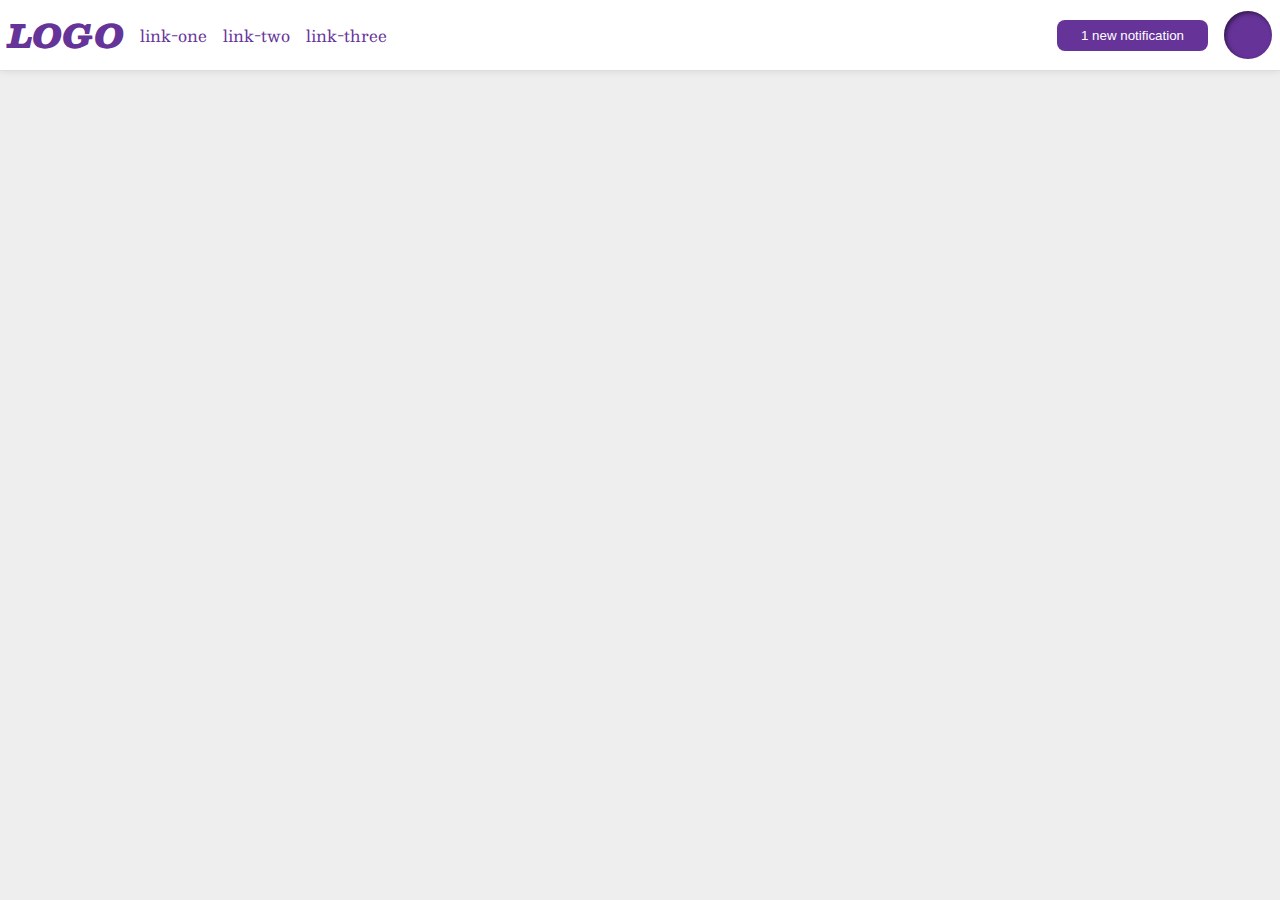
<file: flex/03-flex-header-2/index.html>
<!DOCTYPE html>
<html lang="en">
  <head>
    <meta charset="UTF-8">
    <meta http-equiv="X-UA-Compatible" content="IE=edge">
    <meta name="viewport" content="width=device-width, initial-scale=1.0">
    <title>Flex Header 2</title>
    <link rel="stylesheet" href="style.css">
  </head>
  <body>
    <div class="header">
      <div class="left">
      <div class="logo">
        LOGO
      </div>
      <ul class="links">
        <li><a href="google.com">link-one</a></li>
        <li><a href="google.com">link-two</a></li>
        <li><a href="google.com">link-three</a></li>
      </ul>
    </div>
    <div class="right">
      <button class="notifications">
        1 new notification
      </button>
      <div class="profile-image"></div>
    </div>
    </div>
  </body>
</html>
</file>
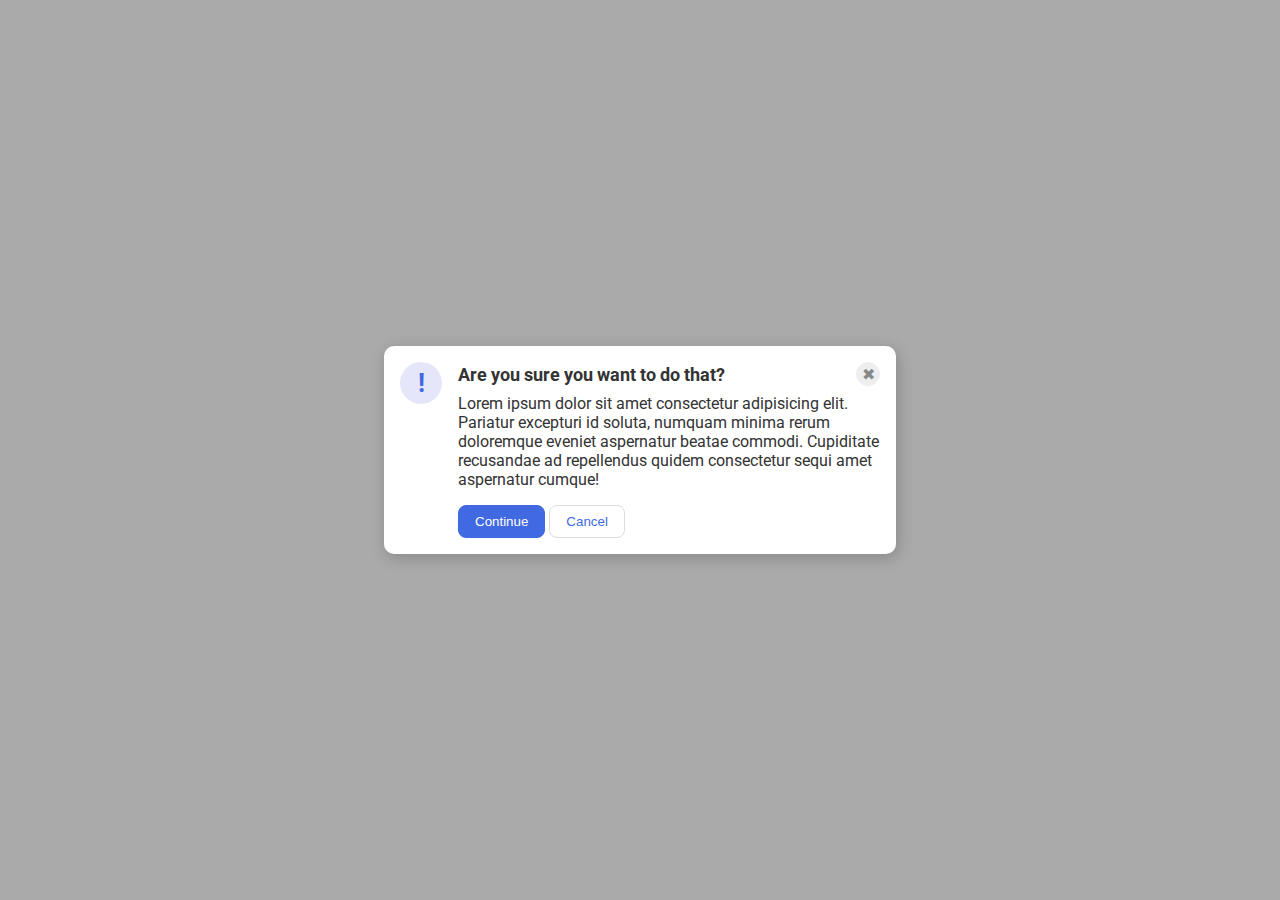
<file: flex/05-flex-modal/index.html>
<!DOCTYPE html>
<html lang="en">
  <head>
    <meta charset="UTF-8">
    <meta http-equiv="X-UA-Compatible" content="IE=edge">
    <meta name="viewport" content="width=device-width, initial-scale=1.0">
    <link rel="stylesheet" href="style.css">
    <title>Modal</title>
  </head>
  <body>
    <div class="modal">
      <div class="icon">!</div>
      <div class="container">
        <div class="header">Are you sure you want to do that?
          <button class="close-button">✖</button>
        </div>
        <div class="text">Lorem ipsum dolor sit amet consectetur adipisicing elit. Pariatur excepturi id soluta, numquam minima rerum doloremque eveniet aspernatur beatae commodi. Cupiditate recusandae ad repellendus quidem consectetur sequi amet aspernatur cumque!</div>
        <button class="continue">Continue</button>
        <button class="cancel">Cancel</button>
      </div>
    </div>
  </body>
</html>
</file>
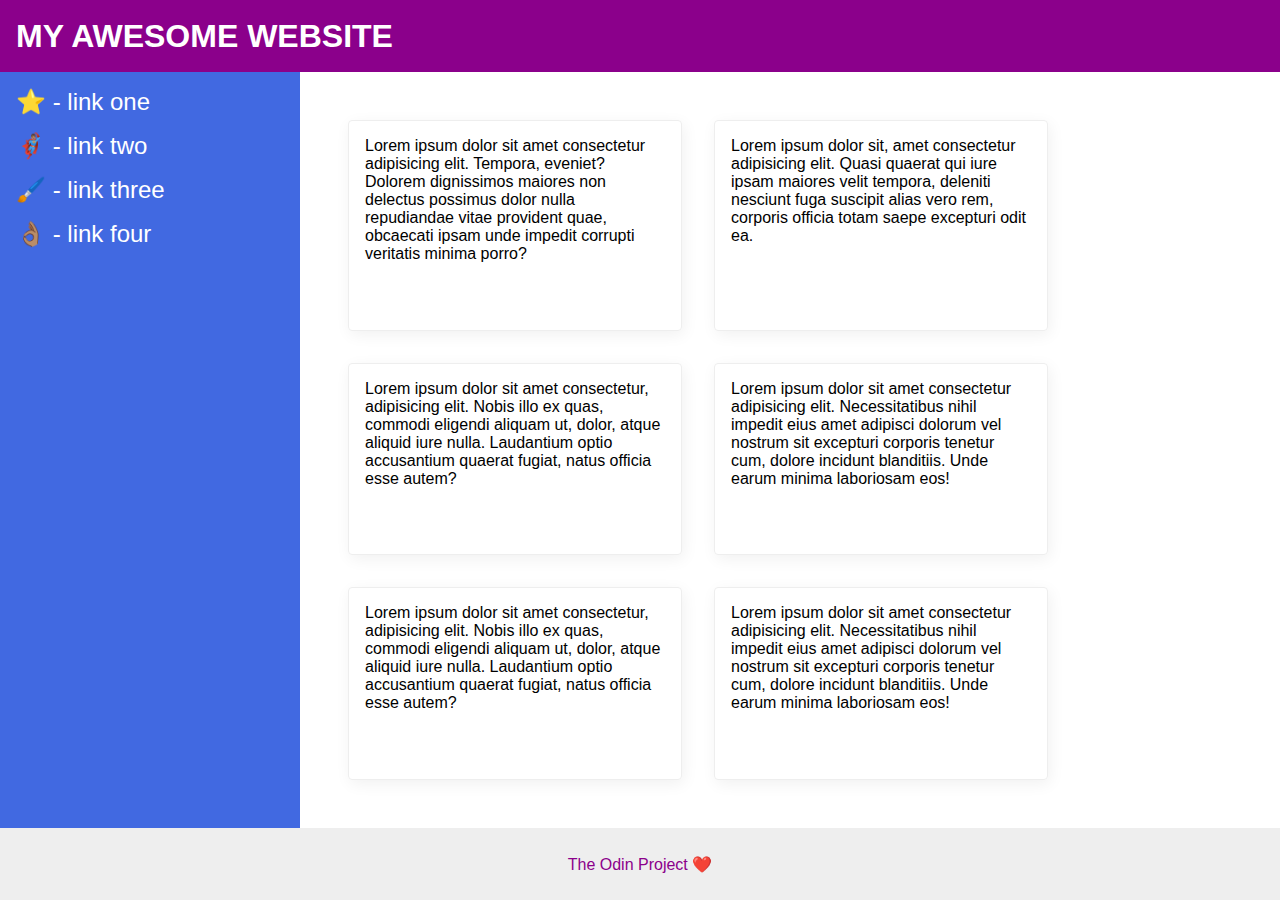
<file: flex/07-flex-layout-2/index.html>
<!DOCTYPE html>
<html lang="en">
  <head>
    <meta charset="UTF-8">
    <meta http-equiv="X-UA-Compatible" content="IE=edge">
    <meta name="viewport" content="width=device-width, initial-scale=1.0">
    <title>The Holy Grail</title>
    <link rel="stylesheet" href="style.css">
  </head>
  <body>
    <div class="header">
      MY AWESOME WEBSITE
    </div>
    <div class="body">
      <div class="sidebar">
        <ul>
          <li><a href="#">⭐ - link one</a></li>
          <li><a href="#">🦸🏽‍♂️ - link two</a></li>
          <li><a href="#">🖌️ - link three</a></li>
          <li><a href="#">👌🏽 - link four</a></li>
        </ul>
      </div>
      <div class="container">
        <div class="card">Lorem ipsum dolor sit amet consectetur adipisicing elit. Tempora, eveniet? Dolorem dignissimos maiores non delectus possimus dolor nulla repudiandae vitae provident quae, obcaecati ipsam unde impedit corrupti veritatis minima porro?</div>
        <div class="card">Lorem ipsum dolor sit, amet consectetur adipisicing elit. Quasi quaerat qui iure ipsam maiores velit tempora, deleniti nesciunt fuga suscipit alias vero rem, corporis officia totam saepe excepturi odit ea.</div>
        <div class="card">Lorem ipsum dolor sit amet consectetur, adipisicing elit. Nobis illo ex quas, commodi eligendi aliquam ut, dolor, atque aliquid iure nulla. Laudantium optio accusantium quaerat fugiat, natus officia esse autem?</div>
        <div class="card">Lorem ipsum dolor sit amet consectetur adipisicing elit. Necessitatibus nihil impedit eius amet adipisci dolorum vel nostrum sit excepturi corporis tenetur cum, dolore incidunt blanditiis. Unde earum minima laboriosam eos!</div>
        <div class="card">Lorem ipsum dolor sit amet consectetur, adipisicing elit. Nobis illo ex quas, commodi eligendi aliquam ut, dolor, atque aliquid iure nulla. Laudantium optio accusantium quaerat fugiat, natus officia esse autem?</div>
        <div class="card">Lorem ipsum dolor sit amet consectetur adipisicing elit. Necessitatibus nihil impedit eius amet adipisci dolorum vel nostrum sit excepturi corporis tenetur cum, dolore incidunt blanditiis. Unde earum minima laboriosam eos!</div>
      </div>
    </div>
    <div class="footer">
      The Odin Project ❤️
    </div>
  </body>
</html>
</file>
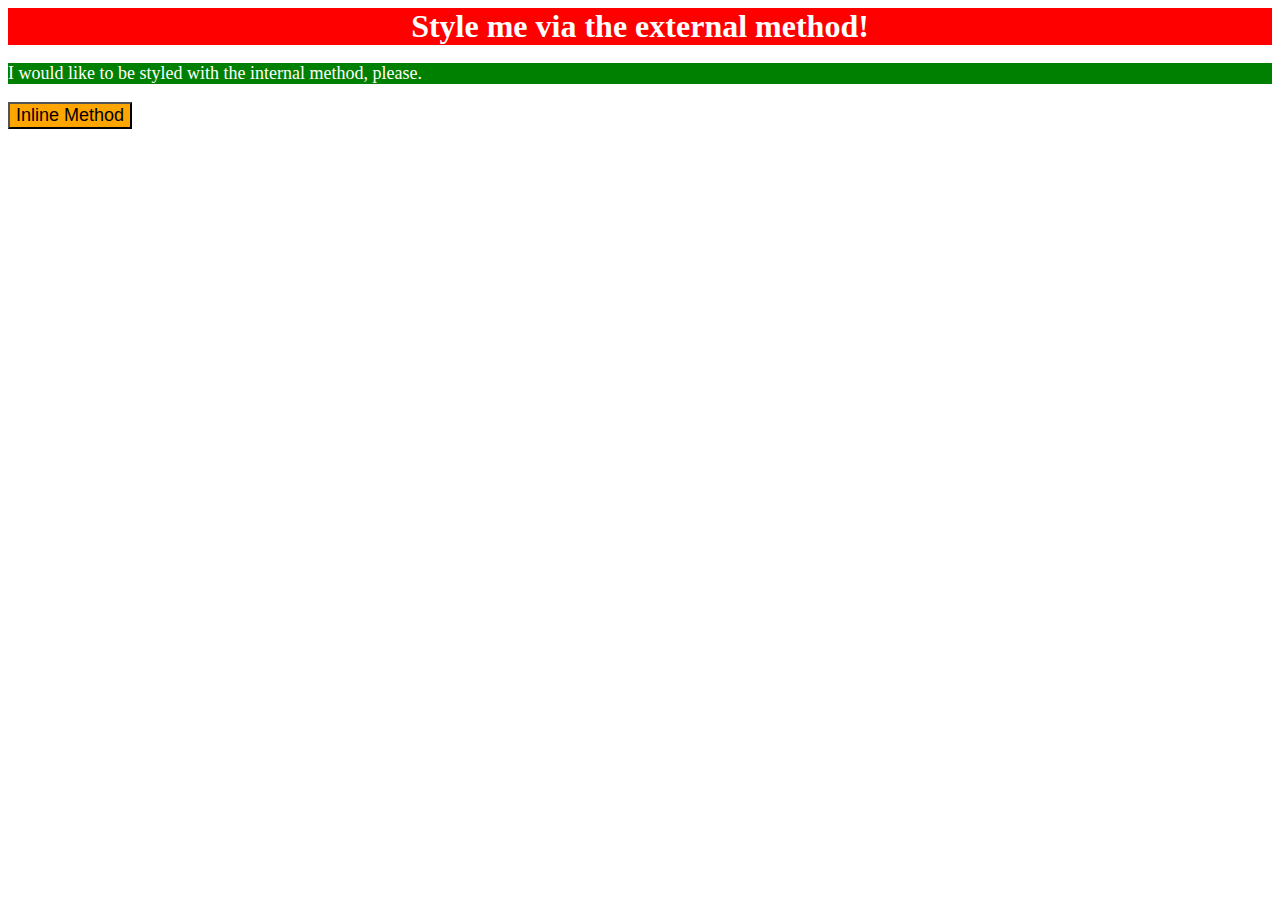
<file: foundations/01-css-methods/index.html>
<!DOCTYPE html>
<html lang="en">
  <head>
    <meta charset="UTF-8">
    <meta http-equiv="X-UA-Compatible" content="IE=edge">
    <meta name="viewport" content="width=device-width, initial-scale=1.0">
    <link rel="stylesheet" href="index.css">
    <title>Methods for Adding CSS</title>
  </head>
  <style>
    p {
      background-color: green;
    color: white;
    font-size: 18px;
    }
    </style>
  <body>
    <div>Style me via the external method!</div>
    <p>I would like to be styled with the internal method, please.</p>
    <button style="background-color: orange; font-size: 18px;">Inline Method</button>
  </body>
</html>
</file>
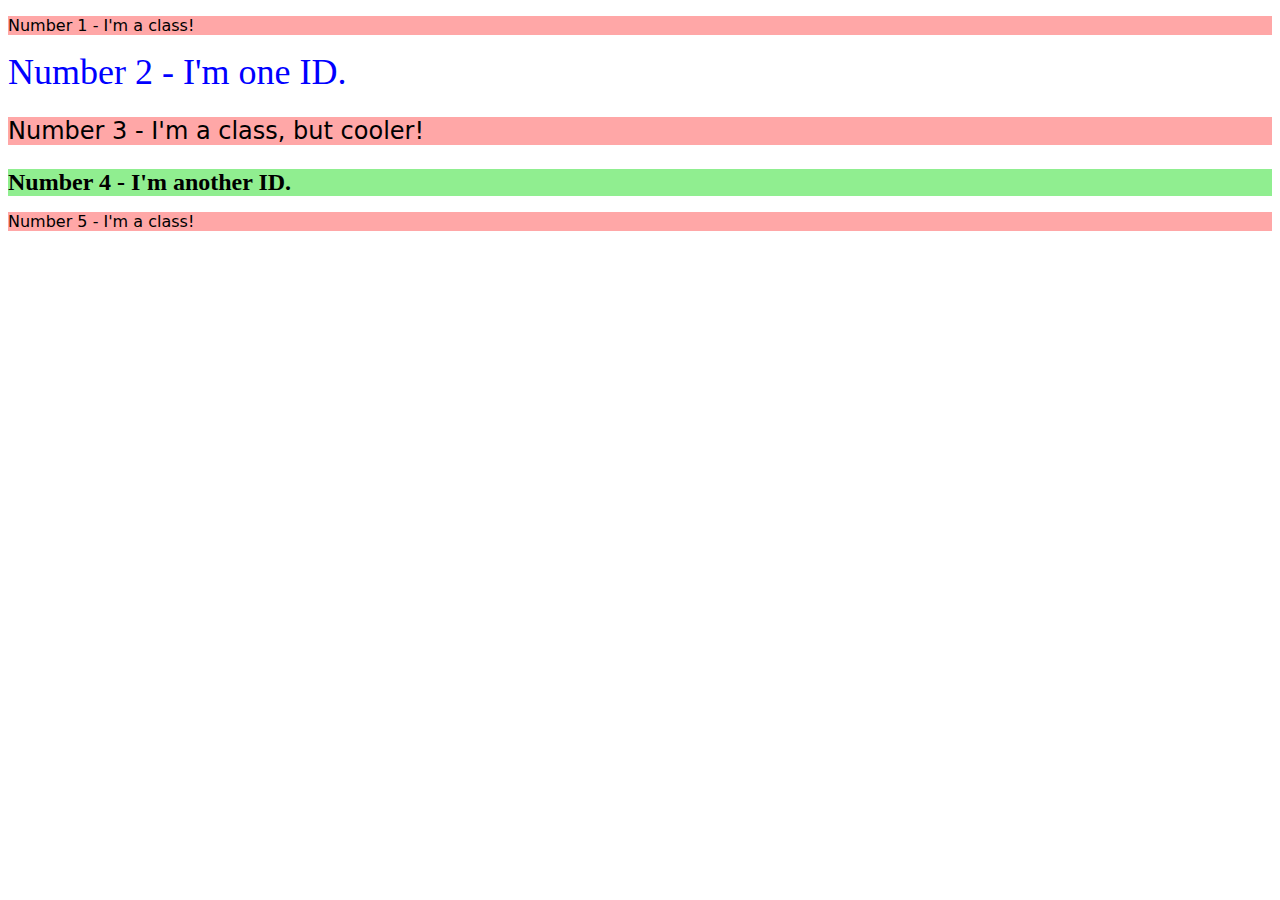
<file: foundations/02-class-id-selectors/index.html>
<!DOCTYPE html>
<html lang="en">
  <head>
    <meta charset="UTF-8">
    <meta http-equiv="X-UA-Compatible" content="IE=edge">
    <meta name="viewport" content="width=device-width, initial-scale=1.0">
    <title>Class and ID Selectors</title>
    <link rel="stylesheet" href="style.css">
  </head>
  <body>
    <p class="odd">Number 1 - I'm a class!</p>
    <div id="two">Number 2 - I'm one ID.</div>
    <p class="odd adjust-font-size">Number 3 - I'm a class, but cooler!</p>
    <div id="four" class="adjust-font-size">Number 4 - I'm another ID.</div>
    <p class="odd">Number 5 - I'm a class!</p>
  </body>
</html>
</file>
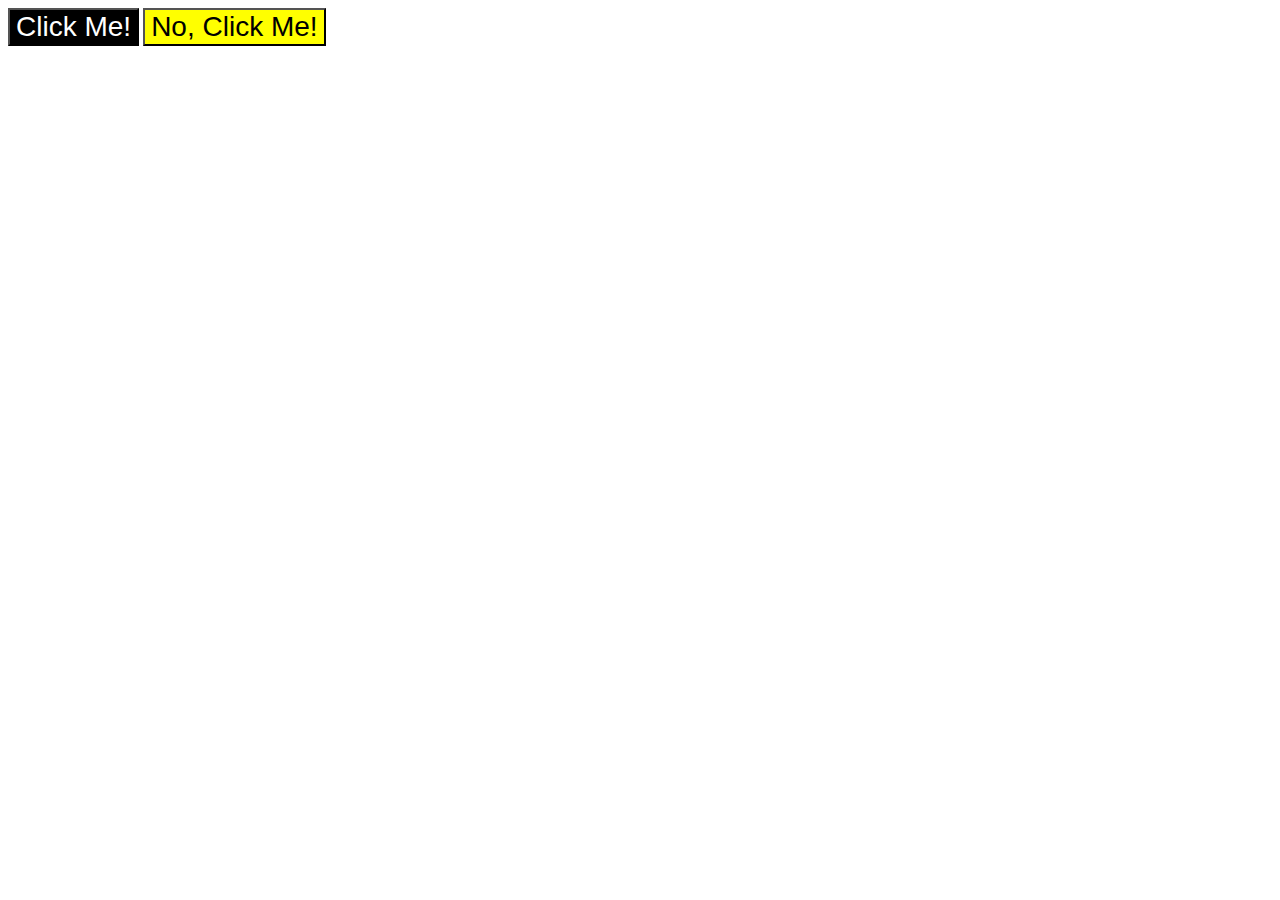
<file: foundations/03-grouping-selectors/index.html>
<!DOCTYPE html>
<html lang="en">
  <head>
    <meta charset="UTF-8">
    <meta http-equiv="X-UA-Compatible" content="IE=edge">
    <meta name="viewport" content="width=device-width, initial-scale=1.0">
    <title>Grouping Selectors</title>
    <link rel="stylesheet" href="style.css">
  </head>
  <body>
    <button class="buttonFirst">Click Me!</button>
    <button class="buttonSecond">No, Click Me!</button>
  </body>
</html>
</file>
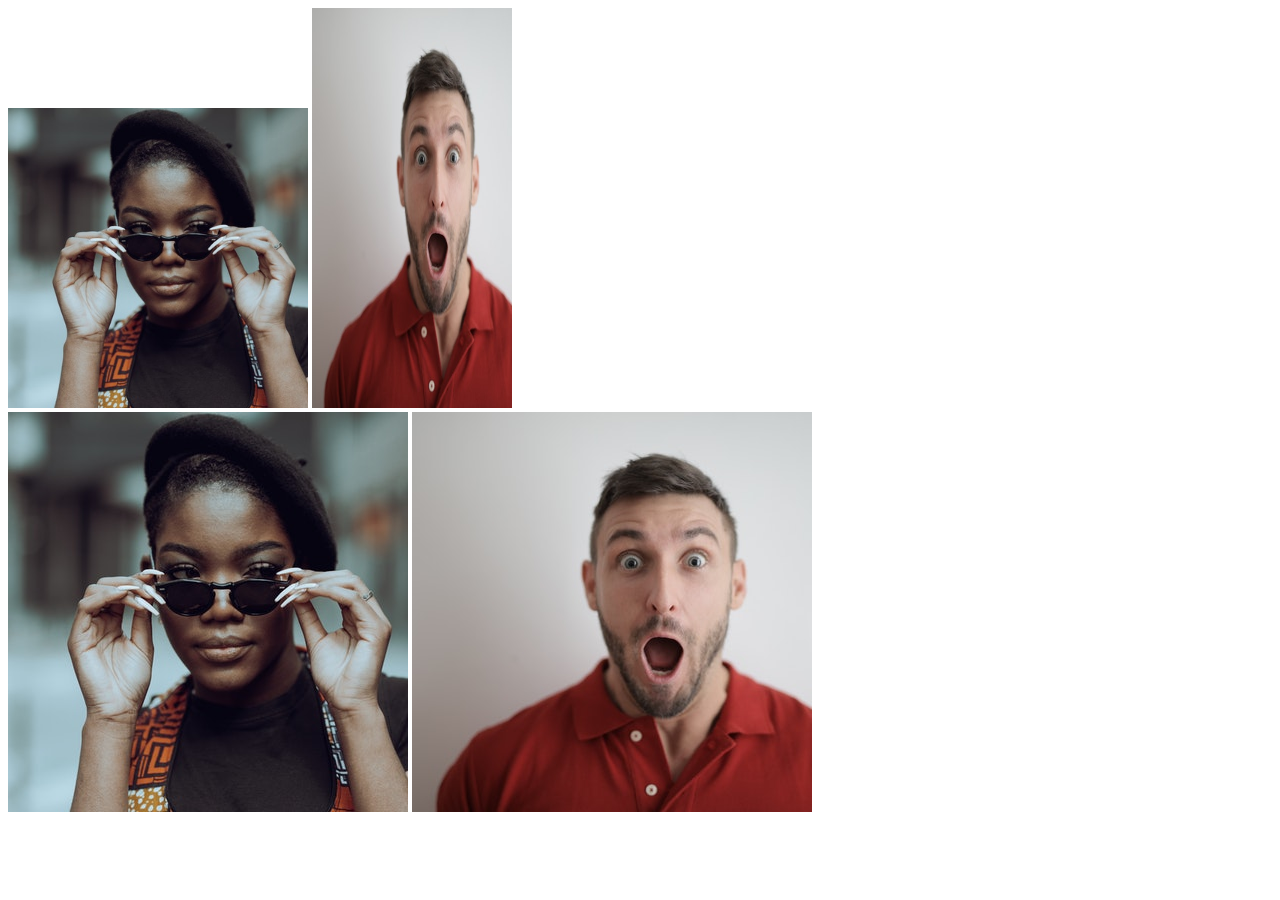
<file: foundations/04-chaining-selectors/index.html>
<!DOCTYPE html>
<html lang="en">
  <head>
    <meta charset="UTF-8">
    <meta http-equiv="X-UA-Compatible" content="IE=edge">
    <meta name="viewport" content="width=device-width, initial-scale=1.0">
    <title>Chaining Selectors</title>
    <link rel="stylesheet" href="style.css">
  </head>
  <body>
    <!-- Check image source path. Review Foundations lesson - Links and Images -->
    <!-- Use the classes BELOW this line -->
    <div>
      <img class="avatar proportioned" src="./images/womanWithGlasses.jpg" alt="Woman with glasses">
      <img class="avatar distorted" src="./images/man.jpg" alt="Man with surprised expression">
    </div>
    <!-- Use the classes ABOVE this line -->
    <div>
      <img class="original proportioned" src="./images/womanWithGlasses.jpg" alt="Woman with glasses">
      <img class="original distorted" src="./images/man.jpg" alt="Man with surprised expression">
    </div>
  </body>
</html>
</file>
<file: flex/03-flex-header-2/style.css>
/* this is some magical font-importing.  
you'll learn about it later. */
@import url('https://fonts.googleapis.com/css2?family=Besley:ital,wght@0,400;1,900&display=swap');

body {
  margin: 0;
  background: #eee;
  font-family: Besley, serif;
}

.header {
  background: white;
  border-bottom: 1px solid #ddd;
  box-shadow: 0 0 8px rgba(0,0,0,.1);
  padding: 8px;
  display: flex;
  justify-content: space-between;
}

.profile-image {
  background: rebeccapurple;
  box-shadow: inset 2px 2px 4px rgba(0,0,0,.5);
  border-radius: 50%;
  width: 48px;
  height: 48px;
}

.logo {
  color: rebeccapurple;
  font-size: 32px;
  font-weight: 900;
  font-style: italic;
}

button {
  border: none;
  border-radius: 8px;
  background: rebeccapurple;
  color: white;
  padding: 8px 24px;
}

a {
  /* this removes the line under our links */
  text-decoration: none;
  color: rebeccapurple;
}

ul {
  list-style-type: none;
  display: flex;
  margin: 0;
  padding: 0;
  gap: 16px;
}

.left, .right {
  display: flex;
  align-items: center;
  gap: 16px;
}
</file>
<file: flex/05-flex-modal/style.css>
@import url('https://fonts.googleapis.com/css2?family=Roboto:wght@400;700&display=swap');

html, body {
  height: 100%;
}

body {
  font-family: Roboto, sans-serif;
  margin: 0;
  background: #aaa;
  color: #333;
  /* I'll give you this one for free lol */
  display: flex;
  align-items: center;
  justify-content: center;
}

.modal {
  background: white;
  width: 480px;
  border-radius: 10px;
  box-shadow: 2px 4px 16px rgba(0,0,0,.2);
  display: flex;
  gap: 16px;
  padding: 16px;
}

.icon {
  color: royalblue;
  font-size: 26px;
  font-weight: 700;
  background: lavender;
  width: 42px;
  height: 42px;
  border-radius: 50%;
  display: flex;
  align-items: center;
  justify-content: center;
  flex-shrink: 0;
}

.close-button {
  background: #eee;
  border-radius: 50%;
  color: #888;
  font-weight: 400;
  font-size: 16px;
  height: 24px;
  width: 24px;
  display: flex;
  align-items: center;
  justify-content: center;
  border: 1px solid #eee;
  padding: 0;
}

button {
  cursor: pointer;
  padding: 8px 16px;
  border-radius: 8px;
}

button.continue {
  background: royalblue;
  border: 1px solid royalblue;
  color: white;
}

button.cancel {
  background: white;
  border: 1px solid #ddd;
  color: royalblue;
}
.header {
  display: flex;
  align-items: center;
  justify-content: space-between;
  font-size: 18px;
  font-weight: 700;
  margin-bottom: 8px;
}

.text {
  margin-bottom: 16px;
}
</file>
<file: flex/07-flex-layout-2/style.css>
body {
  font-family: -apple-system, BlinkMacSystemFont, 'Segoe UI', Roboto, Oxygen, Ubuntu, Cantarell, 'Open Sans', 'Helvetica Neue', sans-serif;
  margin: 0;
  min-height: 100vh;
  display: flex;
  flex-direction: column;
}

.header {
  height: 72px;
  background: darkmagenta;
  color: white;
  display: flex;
  align-items: center;
  padding: 0 16px;
  font-size: 32px;
  font-weight: 900;
}

.footer {
  height: 72px;
  background: #eee;
  color: darkmagenta;
  display: flex;
  align-items: center;
  justify-content: center;
}

.sidebar {
  width: 300px;
  background: royalblue;
  box-sizing: border-box;
  flex-shrink: 0;
  padding: 16px;
}

.card {
  border: 1px solid #eee;
  box-shadow: 2px 4px 16px rgba(0,0,0,.06);
  border-radius: 4px;
  padding: 16px;
  margin: 16px;
  width: 300px;
}

.body {
  flex: 1;
  display: flex;
}

ul {
  list-style-type: none;
  margin: 0;
  padding: 0;
}

li {
  margin-bottom: 16px;
}

a {
  color: white;
  text-decoration: none;
  font-size: 24px;
}

.container {
  padding: 32px;
  display: flex;
  flex-wrap: wrap;
}
</file>
<file: foundations/01-css-methods/index.css>
div {
    color: white;
    background-color: red;
    text-align: center;
    font-weight: bold;
    font-size: 32px;
}
</file>
<file: foundations/02-class-id-selectors/style.css>
.odd {
    background-color:  rgb(255, 167, 167);
    font-family: "Verdana", "DejaVu Sans", "sans-sherif";
}

#two {
    color: blue;
    font-size: 36px;
}

.adjust-font-size {
    font-size: 24px;
}

#four {
    background-color: lightgreen;
    font-weight: bold;
}
</file>
<file: foundations/03-grouping-selectors/style.css>
.buttonFirst,
.buttonSecond {
    font-size: 28px;
    font-family: "Helvetica", "Times New Roman", "sans-sherif";
}

.buttonFirst {
    background-color: black;
    color: white;
}

.buttonSecond {
    background-color: yellow;
}
</file>
<file: foundations/04-chaining-selectors/style.css>
/* Add CSS Styling */

.avatar.proportioned {
    width:300px;
    height:auto;
}

.avatar.distorted {
    width:200px;
    height:400px;
}
</file>
